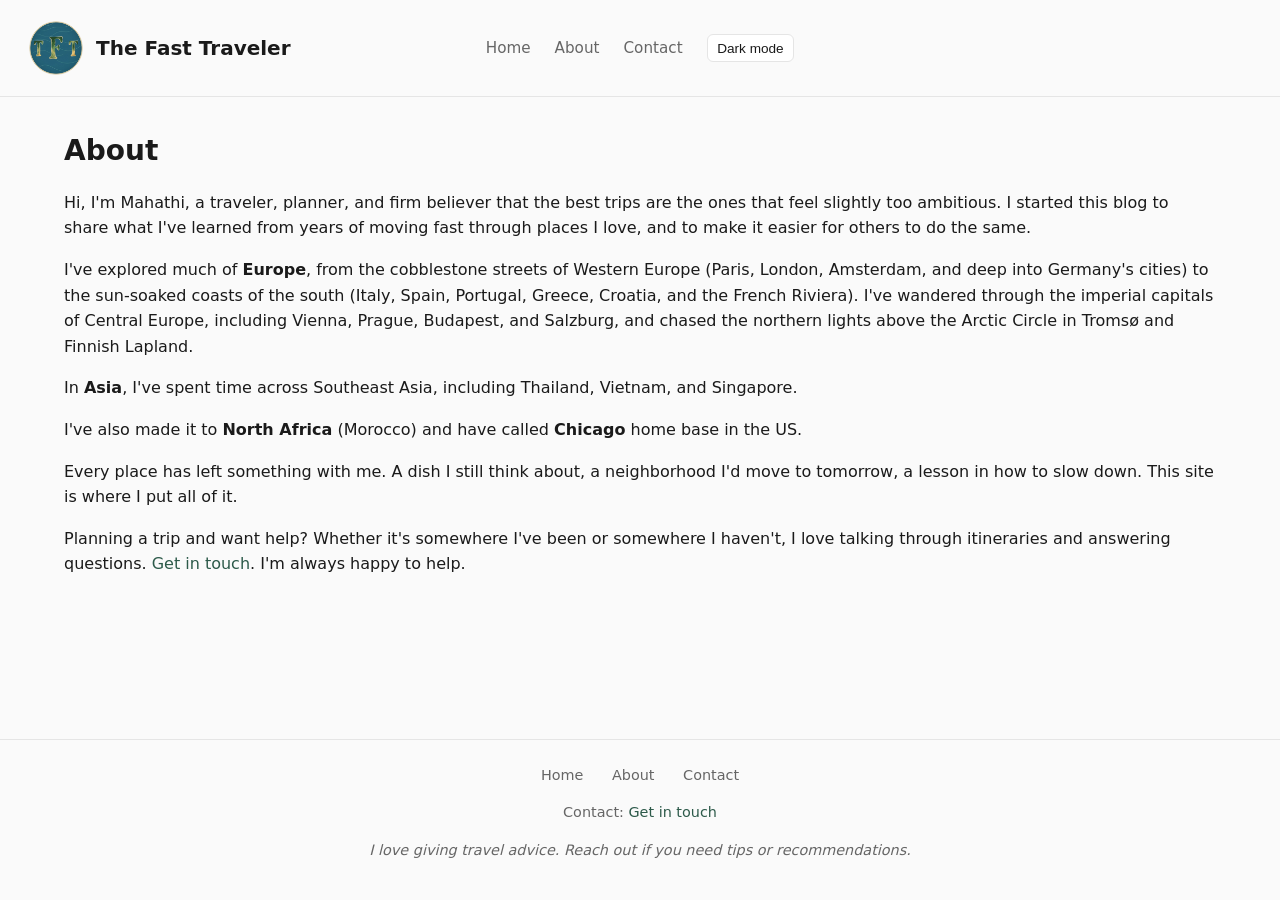
<file: about.html>
<!DOCTYPE html>
<html lang="en">
<head>
  <meta charset="UTF-8">
  <meta name="viewport" content="width=device-width, initial-scale=1.0">
  <title>About — The Fast Traveler</title>
  <link rel="stylesheet" href="css/style.css">
  <link rel="icon" type="image/png" href="images/TFTLogo.png">
</head>
<body>
  <header class="site-header">
    <h1 class="site-title"><a href="index.html"><img src="images/TFTLogo.png" alt="The Fast Traveler" class="site-logo">The Fast Traveler</a></h1>
    <nav class="site-nav">
      <a href="index.html">Home</a>
      <a href="about.html">About</a>
      <a href="contact.html">Contact</a>
      <button type="button" class="theme-toggle" aria-label="Toggle theme">Dark mode</button>
    </nav>
  </header>

  <main>
    <div class="page-content">
      <h1>About</h1>

      <p>Hi, I'm Mahathi, a traveler, planner, and firm believer that the best trips are the ones that feel slightly too ambitious. I started this blog to share what I've learned from years of moving fast through places I love, and to make it easier for others to do the same.</p>

      <p>I've explored much of <strong>Europe</strong>, from the cobblestone streets of Western Europe (Paris, London, Amsterdam, and deep into Germany's cities) to the sun-soaked coasts of the south (Italy, Spain, Portugal, Greece, Croatia, and the French Riviera). I've wandered through the imperial capitals of Central Europe, including Vienna, Prague, Budapest, and Salzburg, and chased the northern lights above the Arctic Circle in Tromsø and Finnish Lapland.</p>

      <p>In <strong>Asia</strong>, I've spent time across Southeast Asia, including Thailand, Vietnam, and Singapore.</p>

      <p>I've also made it to <strong>North Africa</strong> (Morocco) and have called <strong>Chicago</strong> home base in the US.</p>

      <p>Every place has left something with me. A dish I still think about, a neighborhood I'd move to tomorrow, a lesson in how to slow down. This site is where I put all of it.</p>

      <p>Planning a trip and want help? Whether it's somewhere I've been or somewhere I haven't, I love talking through itineraries and answering questions. <a href="contact.html">Get in touch</a>. I'm always happy to help.</p>
    </div>
  </main>

  <footer class="site-footer">
    <nav>
      <a href="index.html">Home</a>
      <a href="about.html">About</a>
      <a href="contact.html">Contact</a>
    </nav>
    <p>Contact: <a href="contact.html">Get in touch</a></p>
    <p class="travel-advice">I love giving travel advice. Reach out if you need tips or recommendations.</p>
  </footer>

  <script src="js/theme.js"></script>
</body>
</html>
</file>
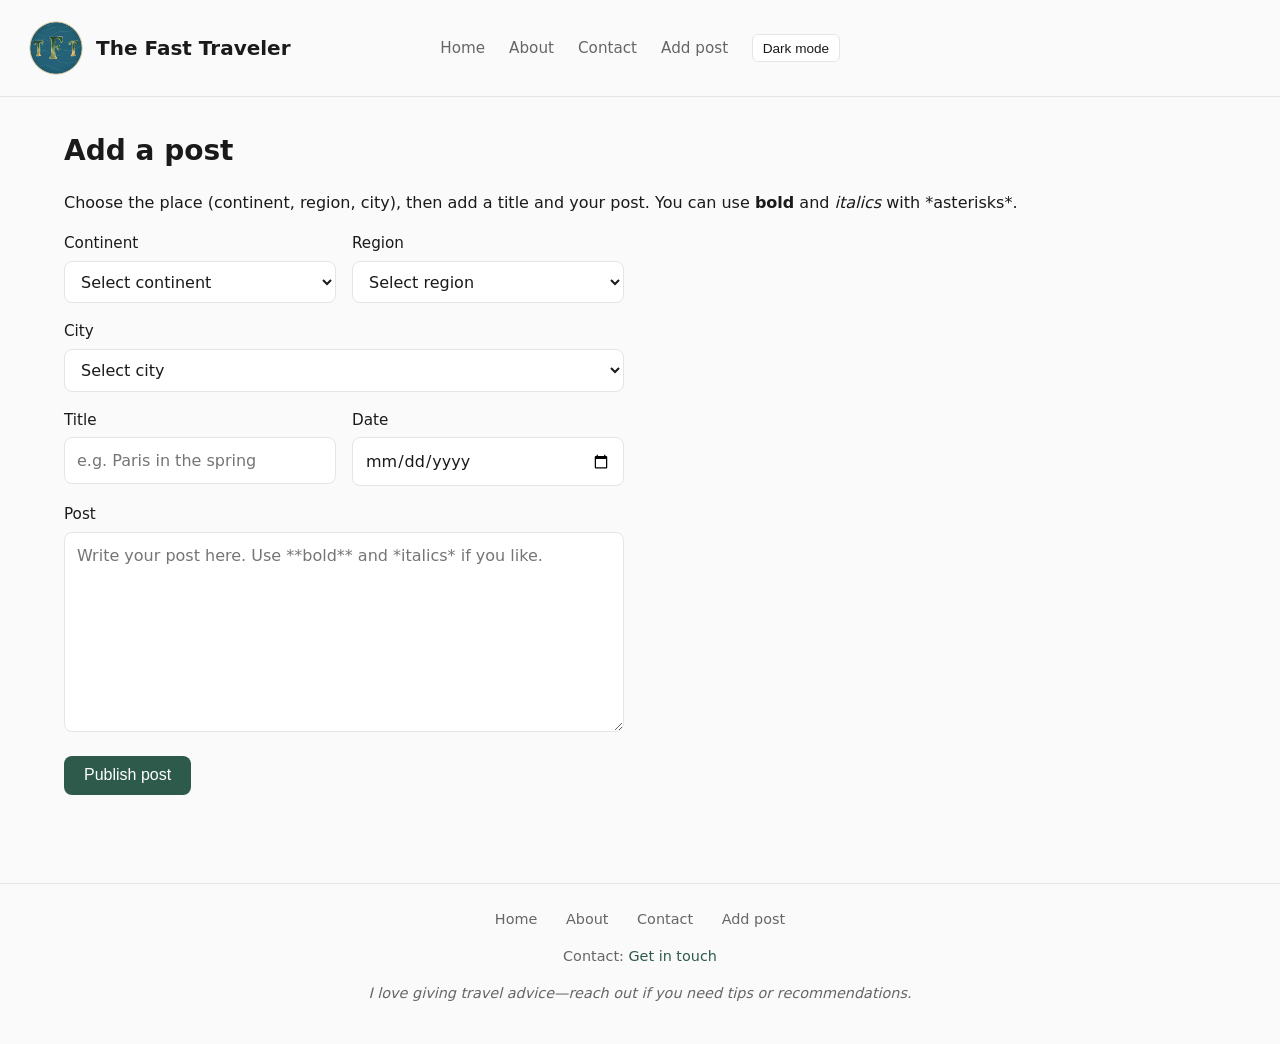
<file: add-post.html>
<!DOCTYPE html>
<html lang="en">
<head>
  <meta charset="UTF-8">
  <meta name="viewport" content="width=device-width, initial-scale=1.0">
  <title>Add post — The Fast Traveler</title>
  <link rel="stylesheet" href="css/style.css">
  <link rel="icon" type="image/png" href="images/TFTLogo.png">
</head>
<body>
  <header class="site-header">
    <h1 class="site-title"><a href="index.html"><img src="images/TFTLogo.png" alt="The Fast Traveler" class="site-logo">The Fast Traveler</a></h1>
    <nav class="site-nav">
      <a href="index.html">Home</a>
      <a href="about.html">About</a>
      <a href="contact.html">Contact</a>
      <a href="add-post.html">Add post</a>
      <button type="button" class="theme-toggle" aria-label="Toggle theme">Dark mode</button>
    </nav>
  </header>

  <main>
    <div class="page-content">
      <h1>Add a post</h1>
      <p>Choose the place (continent, region, city), then add a title and your post. You can use <strong>bold</strong> and <em>italics</em> with *asterisks*.</p>

      <form id="add-post-form" class="add-post-form" action="#" method="post">
        <div class="form-row">
          <div>
            <label for="continent">Continent</label>
            <select id="continent" name="continent" required>
              <option value="">Select continent</option>
            </select>
          </div>
          <div>
            <label for="region">Region</label>
            <select id="region" name="region" required>
              <option value="">Select region</option>
            </select>
          </div>
        </div>
        <div>
          <label for="city">City</label>
          <select id="city" name="city" required>
            <option value="">Select city</option>
          </select>
        </div>
        <div class="form-row">
          <div>
            <label for="title">Title</label>
            <input type="text" id="title" name="title" required placeholder="e.g. Paris in the spring">
          </div>
          <div>
            <label for="date">Date</label>
            <input type="date" id="date" name="date">
          </div>
        </div>
        <div>
          <label for="content">Post</label>
          <textarea id="content" name="content" placeholder="Write your post here. Use **bold** and *italics* if you like."></textarea>
        </div>
        <button type="submit">Publish post</button>
        <p id="form-message" class="form-message" role="status"></p>
      </form>
    </div>
  </main>

  <footer class="site-footer">
    <nav>
      <a href="index.html">Home</a>
      <a href="about.html">About</a>
      <a href="contact.html">Contact</a>
      <a href="add-post.html">Add post</a>
    </nav>
    <p>Contact: <a href="contact.html">Get in touch</a></p>
    <p class="travel-advice">I love giving travel advice—reach out if you need tips or recommendations.</p>
  </footer>

  <script src="data/map-data.js"></script>
  <script src="js/theme.js"></script>
  <script src="js/add-post.js"></script>
</body>
</html>
</file>
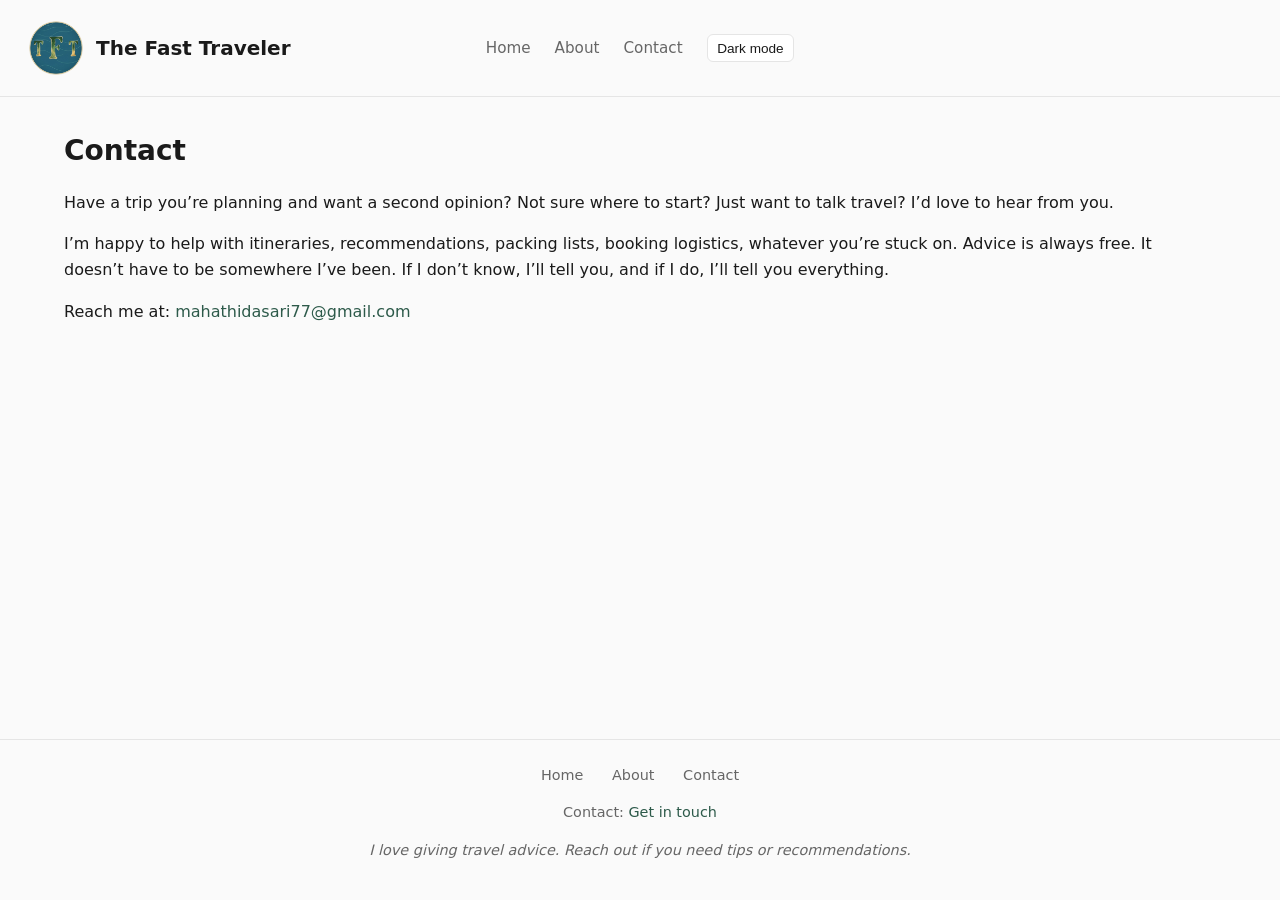
<file: contact.html>
<!DOCTYPE html>
<html lang="en">
<head>
  <meta charset="UTF-8">
  <meta name="viewport" content="width=device-width, initial-scale=1.0">
  <title>Contact — The Fast Traveler</title>
  <link rel="stylesheet" href="css/style.css">
  <link rel="icon" type="image/png" href="images/TFTLogo.png">
</head>
<body>
  <header class="site-header">
    <h1 class="site-title"><a href="index.html"><img src="images/TFTLogo.png" alt="The Fast Traveler" class="site-logo">The Fast Traveler</a></h1>
    <nav class="site-nav">
      <a href="index.html">Home</a>
      <a href="about.html">About</a>
      <a href="contact.html">Contact</a>
      <button type="button" class="theme-toggle" aria-label="Toggle theme">Dark mode</button>
    </nav>
  </header>

  <main>
    <div class="page-content">
      <h1>Contact</h1>

      <p>Have a trip you’re planning and want a second opinion? Not sure where to start? Just want to talk travel? I’d love to hear from you.</p>

      <p>I’m happy to help with itineraries, recommendations, packing lists, booking logistics, whatever you’re stuck on. Advice is always free. It doesn’t have to be somewhere I’ve been. If I don’t know, I’ll tell you, and if I do, I’ll tell you everything.</p>

      <p>Reach me at: <a href="mailto:mahathidasari77@gmail.com">mahathidasari77@gmail.com</a></p>
    </div>
  </main>

  <footer class="site-footer">
    <nav>
      <a href="index.html">Home</a>
      <a href="about.html">About</a>
      <a href="contact.html">Contact</a>
    </nav>
    <p>Contact: <a href="contact.html">Get in touch</a></p>
    <p class="travel-advice">I love giving travel advice. Reach out if you need tips or recommendations.</p>
  </footer>

  <script src="js/theme.js"></script>
</body>
</html>
</file>
<file: css/style.css>
/* The Fast Traveler — minimal, light/dark */
:root {
  --bg: #fafafa;
  --surface: #ffffff;
  --text: #1a1a1a;
  --text-muted: #666;
  --border: #e5e5e5;
  --accent: #2d5a4a;
  --accent-hover: #1e3d32;
  --map-bg: #f0f0f0;
  --map-hover: #e0e0e0;
  --map-active: #2d5a4a;
  --map-active-bg: rgba(45, 90, 74, 0.12);
}

[data-theme="dark"] {
  --bg: #121212;
  --surface: #1e1e1e;
  --text: #f0f0f0;
  --text-muted: #b8b8b8;
  --border: #3a3a3a;
  --accent: #5a9a82;
  --accent-hover: #7ab8a0;
  --map-bg: #1a1a1a;
  --map-hover: #2a2a2a;
  --map-active: #5a9a82;
  --map-active-bg: rgba(90, 154, 130, 0.25);
}

* {
  box-sizing: border-box;
}

body {
  margin: 0;
  font-family: "Segoe UI", system-ui, -apple-system, sans-serif;
  background: var(--bg);
  color: var(--text);
  line-height: 1.6;
  min-height: 100vh;
  display: flex;
  flex-direction: column;
}

a {
  color: var(--accent);
  text-decoration: none;
}

a:hover {
  text-decoration: underline;
}

/* Header */
.site-header {
  border-bottom: 1px solid var(--border);
  padding: 1rem 1.5rem;
  display: grid;
  grid-template-columns: 1fr auto 1fr;
  align-items: center;
}

.site-title {
  font-size: 1.25rem;
  font-weight: 600;
  margin: 0;
}

.site-title a {
  color: var(--text);
  text-decoration: none;
  display: flex;
  align-items: center;
  gap: 0.5rem;
}

.site-title a:hover {
  text-decoration: none;
  color: var(--accent);
}

.site-logo {
  height: 4rem;
  width: auto;
  display: block;
}

.site-nav {
  display: flex;
  align-items: center;
  gap: 1.5rem;
}

.site-nav a {
  color: var(--text-muted);
  font-size: 0.95rem;
}

.site-nav a:hover {
  color: var(--text);
}

/* Theme toggle */
.theme-toggle {
  background: var(--surface);
  border: 1px solid var(--border);
  color: var(--text);
  padding: 0.35rem 0.6rem;
  border-radius: 6px;
  cursor: pointer;
  font-size: 0.85rem;
}

.theme-toggle:hover {
  background: var(--map-hover);
}

/* Main */
main {
  flex: 1;
  max-width: 1200px;
  margin: 0 auto;
  padding: 2rem 1.5rem;
  width: 100%;
}

/* Home layout: map + sidebar */
.home-layout {
  display: flex;
  align-items: flex-start;
  gap: 1.5rem;
}

.home-main {
  flex: 1 1 auto;
  min-width: 0;
}

.special-sidebar {
  flex: 0 0 280px;
  background: var(--surface);
  border: 1px solid var(--border);
  border-radius: 12px;
  padding: 1rem;
}

.special-title {
  margin: 0 0 0.75rem;
  font-size: 1.05rem;
  font-weight: 600;
}

.special-list {
  display: grid;
  gap: 0.75rem;
}

.special-item {
  border: 1px solid var(--border);
  border-radius: 10px;
  padding: 0.75rem 0.85rem;
  background: var(--bg);
}

.special-item a {
  display: block;
  color: var(--text);
  font-weight: 600;
  margin-bottom: 0.25rem;
}

.special-item a:hover {
  color: var(--accent);
  text-decoration: none;
}

.special-item .meta {
  color: var(--text-muted);
  font-size: 0.85rem;
}

@media (max-width: 900px) {
  .home-layout {
    flex-direction: column;
  }
  .special-sidebar {
    width: 100%;
    flex-basis: auto;
  }
}

/* Home intro */
.home-intro {
  margin-bottom: 2.5rem;
}

.home-intro h1 {
  font-size: 1.75rem;
  font-weight: 600;
  margin: 0 0 0.5rem;
}

.home-intro p {
  margin: 0;
  color: var(--text-muted);
  font-size: 1rem;
}

/* Map section */
.map-section {
  margin-bottom: 2rem;
}

.map-section h2 {
  font-size: 1.1rem;
  font-weight: 600;
  margin: 0 0 1rem;
  color: var(--text);
}

.map-controls {
  margin-bottom: 0.75rem;
}

.map-container {
  background: var(--map-bg);
  border-radius: 12px;
  overflow: hidden;
  min-height: 540px;
  position: relative;
}

.leaflet-map {
  width: 100%;
  height: 540px;
  min-height: 540px;
  border-radius: 12px;
}

.leaflet-container {
  font-family: inherit;
}

.leaflet-control-attribution {
  font-size: 10px;
}

.map-level {
  display: grid;
  gap: 0.75rem;
}

.map-level[data-level="continent"] {
  grid-template-columns: repeat(auto-fill, minmax(140px, 1fr));
}

.map-level[data-level="region"],
.map-level[data-level="city"] {
  grid-template-columns: repeat(auto-fill, minmax(120px, 1fr));
}

.map-item {
  background: var(--surface);
  border: 1px solid var(--border);
  border-radius: 8px;
  padding: 0.9rem 1rem;
  cursor: pointer;
  text-align: center;
  font-size: 0.95rem;
  color: var(--text);
  transition: background 0.15s, border-color 0.15s;
}

.map-item:hover {
  background: var(--map-hover);
  border-color: var(--accent);
}

.map-item[aria-selected="true"] {
  background: var(--map-active-bg);
  border-color: var(--map-active);
  color: var(--map-active);
}

.map-back {
  grid-column: 1 / -1;
  max-width: 120px;
  background: transparent;
  color: var(--text-muted);
  font-size: 0.9rem;
}

.map-back:hover {
  color: var(--accent);
  background: transparent;
}

/* Post display (below map) */
.post-display {
  margin-top: 2rem;
  padding-top: 2rem;
  border-top: 1px solid var(--border);
}

.post-display:empty {
  display: none;
}

.post-display h2 {
  font-size: 1.5rem;
  margin: 0 0 0.5rem;
}

.post-meta {
  color: var(--text-muted);
  font-size: 0.9rem;
  margin-bottom: 1rem;
}

.post-content {
  white-space: pre-wrap;
  margin: 0;
}

.post-content strong {
  font-weight: 600;
}

.post-content em {
  font-style: italic;
}

/* Footer */
.site-footer {
  border-top: 1px solid var(--border);
  padding: 1.5rem 1.5rem;
  margin-top: auto;
  text-align: center;
  font-size: 0.9rem;
  color: var(--text-muted);
}

.site-footer nav {
  margin-bottom: 0.75rem;
}

.site-footer nav a {
  margin: 0 0.75rem;
  color: var(--text-muted);
}

.site-footer nav a:hover {
  color: var(--text);
}

.site-footer .travel-advice {
  font-style: italic;
  margin-top: 0.5rem;
}

/* About / Contact */
.page-content h1 {
  font-size: 1.75rem;
  margin: 0 0 1rem;
}

.page-content p {
  margin: 0 0 1rem;
  color: var(--text);
}

/* Add post form */
.add-post-form {
  max-width: 560px;
}

.add-post-form label {
  display: block;
  font-weight: 500;
  margin-bottom: 0.35rem;
  font-size: 0.95rem;
}

.add-post-form select,
.add-post-form input[type="text"],
.add-post-form input[type="date"],
.add-post-form textarea {
  width: 100%;
  padding: 0.6rem 0.75rem;
  margin-bottom: 1rem;
  border: 1px solid var(--border);
  border-radius: 8px;
  background: var(--surface);
  color: var(--text);
  font: inherit;
  font-size: 1rem;
}

.add-post-form textarea {
  min-height: 200px;
  resize: vertical;
}

.add-post-form select:focus,
.add-post-form input:focus,
.add-post-form textarea:focus {
  outline: none;
  border-color: var(--accent);
}

.add-post-form button[type="submit"] {
  background: var(--accent);
  color: #fff;
  border: none;
  padding: 0.65rem 1.25rem;
  border-radius: 8px;
  font-size: 1rem;
  cursor: pointer;
}

.add-post-form button[type="submit"]:hover {
  background: var(--accent-hover);
}

.add-post-form .form-message {
  margin-top: 1rem;
  padding: 0.75rem;
  border-radius: 8px;
  font-size: 0.95rem;
}

.add-post-form .form-message.success {
  background: var(--map-active-bg);
  color: var(--map-active);
}

.add-post-form .form-message.error {
  background: rgba(180, 60, 60, 0.15);
  color: #c44;
}

.add-post-form .form-row {
  display: grid;
  grid-template-columns: 1fr 1fr;
  gap: 1rem;
}

@media (max-width: 600px) {
  .add-post-form .form-row {
    grid-template-columns: 1fr;
  }
}

/* Hero strip */
.hero-strip {
  background: var(--surface);
  border-bottom: 1px solid var(--border);
}

.hero-strip-inner {
  max-width: 1200px;
  margin: 0 auto;
  padding: 0.6rem 1.5rem;
  display: flex;
  align-items: center;
  justify-content: space-between;
  font-size: 0.875rem;
}

.hero-stat {
  display: flex;
  align-items: baseline;
  gap: 0.45rem;
}

.hero-count {
  font-size: 1.3rem;
  font-weight: 700;
  color: var(--accent);
  line-height: 1;
}

.hero-stat-label {
  color: var(--text-muted);
  font-size: 0.8rem;
  text-transform: uppercase;
  letter-spacing: 0.05em;
}

.hero-latest {
  display: flex;
  flex-direction: column;
  align-items: flex-end;
  gap: 0.1rem;
  text-align: right;
}

.hero-latest-label {
  color: var(--text-muted);
  font-size: 0.75rem;
  text-transform: uppercase;
  letter-spacing: 0.05em;
}

.hero-post-title {
  font-weight: 600;
  color: var(--text);
  font-size: 0.9rem;
}

.hero-post-title:hover {
  color: var(--accent);
  text-decoration: none;
}

.hero-post-date {
  color: var(--text-muted);
  font-size: 0.8rem;
}

.hero-post-loading {
  color: var(--text-muted);
  font-size: 0.85rem;
}

/* Map instruction */
.map-instruction {
  font-size: 0.8rem;
  color: var(--text-muted);
  margin: -0.5rem 0 0.85rem;
}

/* Right rail second section */
.rail-section-title {
  margin-top: 1.5rem;
  padding-top: 1.25rem;
  border-top: 1px solid var(--border);
}

/* Header mobile fallback */
@media (max-width: 640px) {
  .site-header {
    display: flex;
    justify-content: space-between;
    flex-wrap: wrap;
    gap: 0.75rem;
  }

  .hero-strip-inner {
    flex-direction: column;
    align-items: flex-start;
    gap: 0.4rem;
  }

  .hero-latest {
    align-items: flex-start;
    text-align: left;
  }
}
</file>
